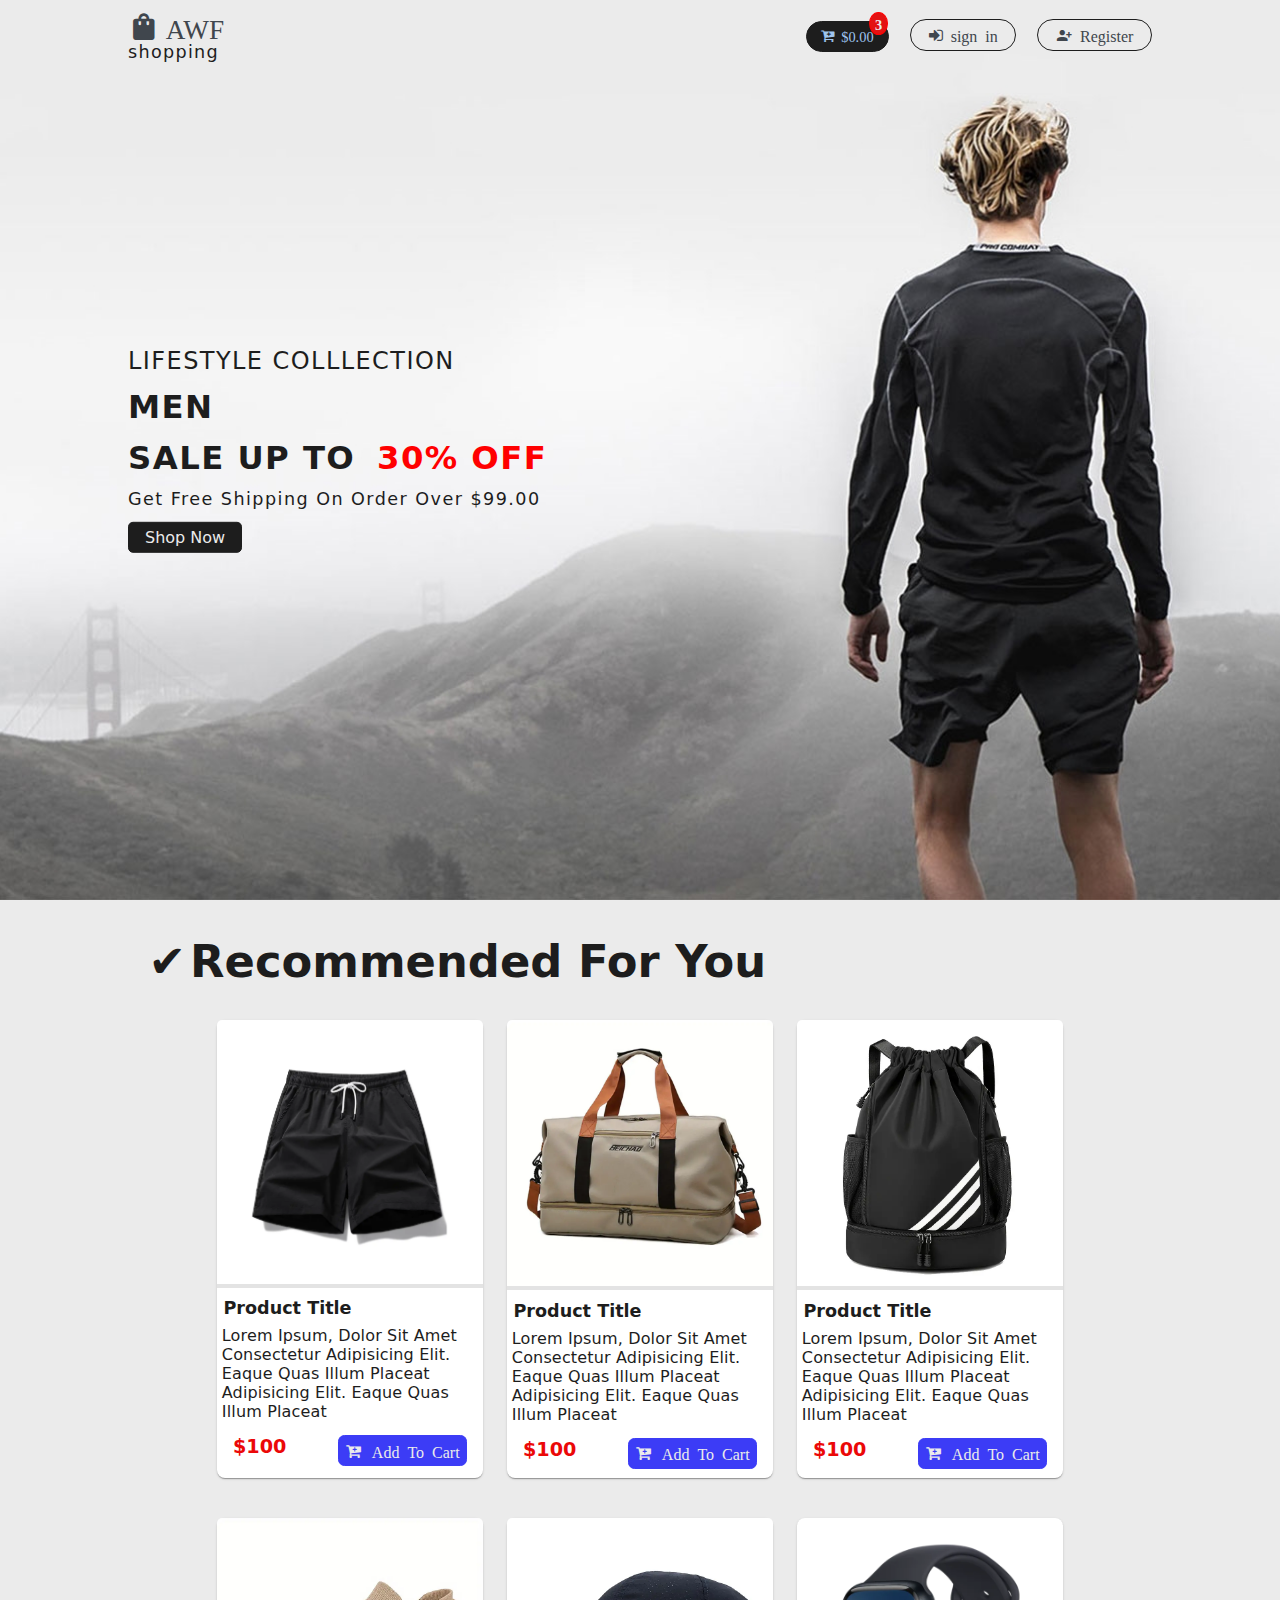
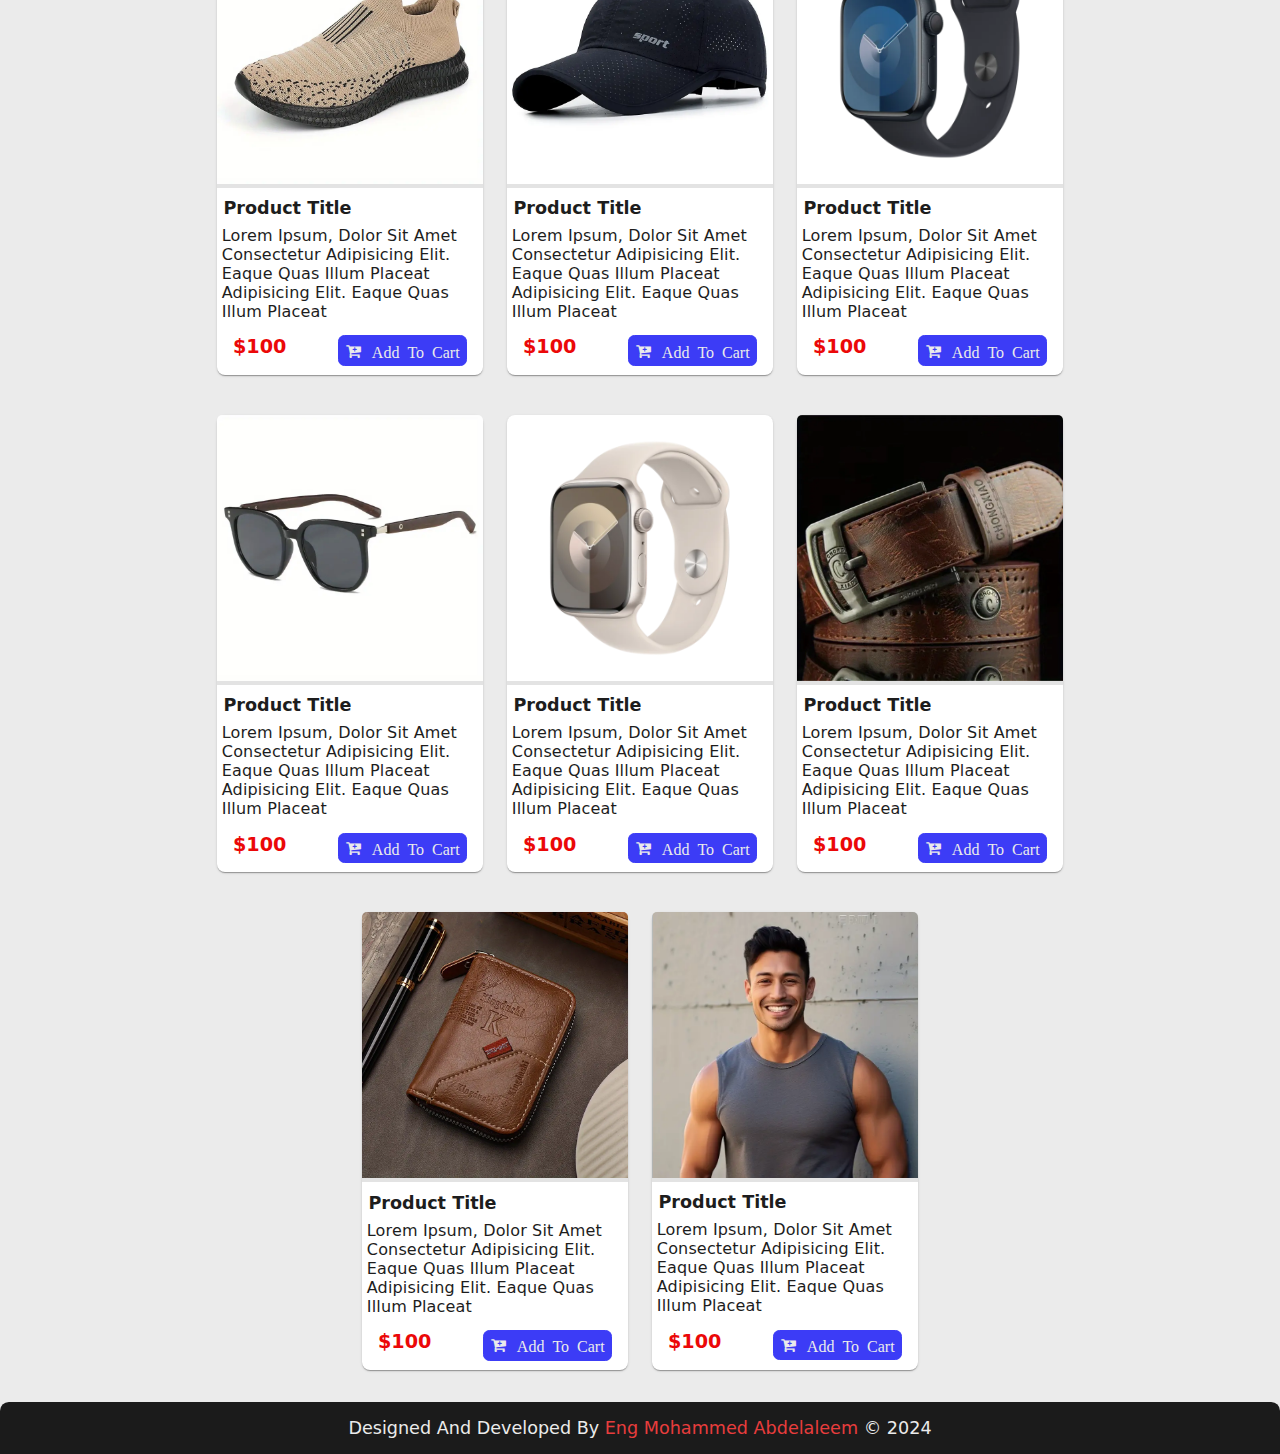
<file: index.html>
<!DOCTYPE html>
<html lang="en">
  <head>
    <meta charset="UTF-8" />
    <meta name="viewport" content="width=device-width, initial-scale=1.0" />
    <title>Home Page</title>
    <link rel="stylesheet" href="css/global.css" />

    <link rel="stylesheet" href="css/header.css" />
    <link rel="stylesheet" href="icons/style.css" />
    <link rel="stylesheet" href="css/index.css" />
    <link rel="stylesheet" href="css/footer.css" />
    <link
      rel="shortcut icon"
      href="imgs/shopping_bag.svg"
      type="image/x-icon"
    />
  </head>

  <body>
    <div class="top_img">
      <header class="flex">
        <div class="logo flex">
          <div class="icon icon-shopping_bag">
            <span class="logo_main_title">AWF</span>
          </div>
          <p class="shopping">shopping</p>
        </div>

        <nav class="links">
          <a class="cart icon icon-cart-plus" href="./pages/cart.html">
            $0.00

            <span class="num_products">3</span>
          </a>
          <a class="sign_in icon icon-sign-in" href="./pages/signIn.html">
            sign in</a
          >
          <a
            class="register icon icon-person_add_alt_1"
            href="./pages/Register.html"
          >
            Register</a
          >
        </nav>
      </header>

      <section class="content">
        <p class="margin_btm life_style">LIFESTYLE COLLLECTION</p>
        <p class="margin_btm men">MEN</p>
        <p class="margin_btm sale">
          SALE UP TO <span style="color: red; margin-left: 9px"> 30% OFF </span>
        </p>
        <p class="margin_btm free_shipping" style="font-size: 1.1rem">
          Get Free Shipping On Order Over $99.00
        </p>
        <button class="btn_shopnow">Shop Now</button>
      </section>
    </div>

    <main>
      <h1 class="recommended">
        <span style="padding-right: 4px">&#10004;</span>Recommended For You
      </h1>

      <section class="flex articles">
        <article class="card">
          <a href=""><img class="article_img" src="imgs/1.png" alt="" /></a>
          <h2 class="product_title">Product Title</h2>
          <p class="product_description">
            Lorem ipsum, dolor sit amet consectetur adipisicing elit. Eaque quas
            illum placeat adipisicing elit. Eaque quas illum placeat
          </p>
          <div class="buttom_article flex">
            <span class="product_price">$100</span>
            <button class="btn_add_to_cart icon-cart-plus">
              <span class="add_to_cart">Add To Cart</span>
            </button>
          </div>
        </article>

        <article class="card">
          <a href=""><img class="article_img" src="imgs/2.webp" alt="" /></a>
          <h2 class="product_title">Product Title</h2>
          <p class="product_description">
            Lorem ipsum, dolor sit amet consectetur adipisicing elit. Eaque quas
            illum placeat adipisicing elit. Eaque quas illum placeat
          </p>
          <div class="buttom_article flex">
            <span class="product_price">$100</span>
            <button class="btn_add_to_cart icon-cart-plus">
              <span class="add_to_cart">Add To Cart</span>
            </button>
          </div>
        </article>

        <article class="card">
          <a href="pages/product_details.html" target="_blank"
            ><img class="article_img" src="imgs/3.webp" alt=""
          /></a>
          <h2 class="product_title">Product Title</h2>
          <p class="product_description">
            Lorem ipsum, dolor sit amet consectetur adipisicing elit. Eaque quas
            illum placeat adipisicing elit. Eaque quas illum placeat
          </p>
          <div class="buttom_article flex">
            <span class="product_price">$100</span>
            <button class="btn_add_to_cart icon-cart-plus">
              <span class="add_to_cart">Add To Cart</span>
            </button>
          </div>
        </article>

        <article class="card">
          <a href=""><img class="article_img" src="imgs/4.webp" alt="" /></a>
          <h2 class="product_title">Product Title</h2>
          <p class="product_description">
            Lorem ipsum, dolor sit amet consectetur adipisicing elit. Eaque quas
            illum placeat adipisicing elit. Eaque quas illum placeat
          </p>
          <div class="buttom_article flex">
            <span class="product_price">$100</span>
            <button class="btn_add_to_cart icon-cart-plus">
              <span class="add_to_cart">Add To Cart</span>
            </button>
          </div>
        </article>

        <article class="card">
          <a href=""><img class="article_img" src="imgs/5.webp" alt="" /></a>
          <h2 class="product_title">Product Title</h2>
          <p class="product_description">
            Lorem ipsum, dolor sit amet consectetur adipisicing elit. Eaque quas
            illum placeat adipisicing elit. Eaque quas illum placeat
          </p>
          <div class="buttom_article flex">
            <span class="product_price">$100</span>
            <button class="btn_add_to_cart icon-cart-plus">
              <span class="add_to_cart">Add To Cart</span>
            </button>
          </div>
        </article>

        <article class="card">
          <a href=""><img class="article_img" src="imgs/6.webp" alt="" /></a>
          <h2 class="product_title">Product Title</h2>
          <p class="product_description">
            Lorem ipsum, dolor sit amet consectetur adipisicing elit. Eaque quas
            illum placeat adipisicing elit. Eaque quas illum placeat
          </p>
          <div class="buttom_article flex">
            <span class="product_price">$100</span>
            <button class="btn_add_to_cart icon-cart-plus">
              <span class="add_to_cart">Add To Cart</span>
            </button>
          </div>
        </article>

        <article class="card">
          <a href=""><img class="article_img" src="imgs/7.webp" alt="" /></a>
          <h2 class="product_title">Product Title</h2>
          <p class="product_description">
            Lorem ipsum, dolor sit amet consectetur adipisicing elit. Eaque quas
            illum placeat adipisicing elit. Eaque quas illum placeat
          </p>
          <div class="buttom_article flex">
            <span class="product_price">$100</span>
            <button class="btn_add_to_cart icon-cart-plus">
              <span class="add_to_cart">Add To Cart</span>
            </button>
          </div>
        </article>

        <article class="card">
          <a href=""
            ><img
              class="article_img"
              src="imgs/Apple_Watch_Series_9_GPS_45mm_Starlight.webp"
              alt=""
          /></a>
          <h2 class="product_title">Product Title</h2>
          <p class="product_description">
            Lorem ipsum, dolor sit amet consectetur adipisicing elit. Eaque quas
            illum placeat adipisicing elit. Eaque quas illum placeat
          </p>
          <div class="buttom_article flex">
            <span class="product_price">$100</span>
            <button class="btn_add_to_cart icon-cart-plus">
              <span class="add_to_cart">Add To Cart</span>
            </button>
          </div>
        </article>

        <article class="card">
          <a href=""><img class="article_img" src="imgs/belt.webp" alt="" /></a>
          <h2 class="product_title">Product Title</h2>
          <p class="product_description">
            Lorem ipsum, dolor sit amet consectetur adipisicing elit. Eaque quas
            illum placeat adipisicing elit. Eaque quas illum placeat
          </p>
          <div class="buttom_article flex">
            <span class="product_price">$100</span>
            <button class="btn_add_to_cart icon-cart-plus">
              <span class="add_to_cart">Add To Cart</span>
            </button>
          </div>
        </article>

        <article class="card">
          <a href=""
            ><img class="article_img" src="imgs/cards holder.webp" alt=""
          /></a>
          <h2 class="product_title">Product Title</h2>
          <p class="product_description">
            Lorem ipsum, dolor sit amet consectetur adipisicing elit. Eaque quas
            illum placeat adipisicing elit. Eaque quas illum placeat
          </p>
          <div class="buttom_article flex">
            <span class="product_price">$100</span>
            <button class="btn_add_to_cart icon-cart-plus">
              <span class="add_to_cart">Add To Cart</span>
            </button>
          </div>
        </article>

        <article class="card">
          <a href=""><img class="article_img" src="imgs/8.png" alt="" /></a>
          <h2 class="product_title">Product Title</h2>
          <p class="product_description">
            Lorem ipsum, dolor sit amet consectetur adipisicing elit. Eaque quas
            illum placeat adipisicing elit. Eaque quas illum placeat
          </p>
          <div class="buttom_article flex">
            <span class="product_price">$100</span>
            <button class="btn_add_to_cart icon-cart-plus">
              <span class="add_to_cart">Add To Cart</span>
            </button>
          </div>
        </article>
      </section>
    </main>

    <footer>
      <p>
        Designed and developed by
        <a
          target="_blank"
          href="https://www.linkedin.com/in/mohammed-abdelaleem-b100992a3/"
          >eng Mohammed abdelaleem</a
        >&#160;&#169;&#160;2024
      </p>
    </footer>
  </body>
</html>
</file>
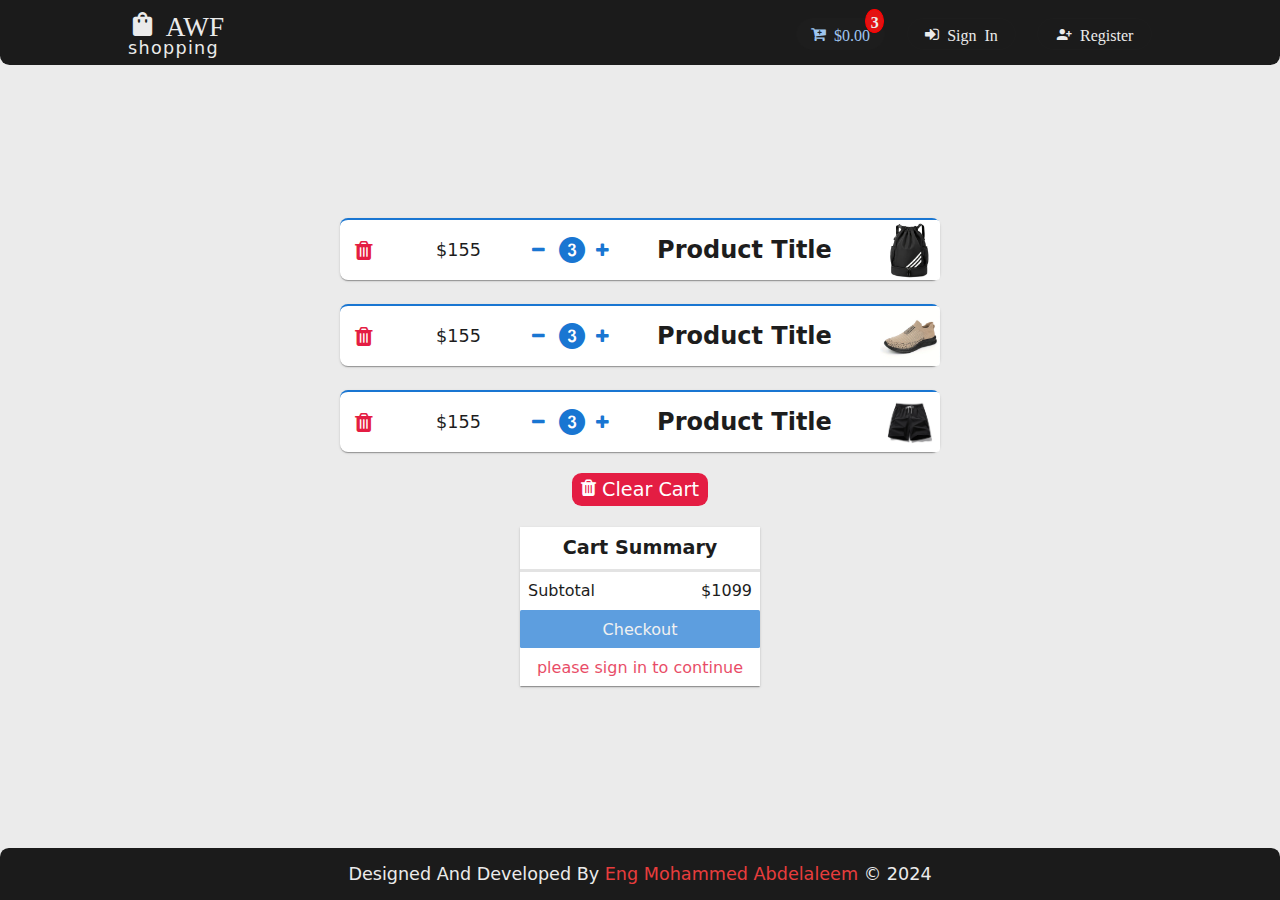
<file: pages/cart.html>
<!DOCTYPE html>
<html lang="en">
  <head>
    <meta charset="UTF-8" />
    <meta name="viewport" content="width=device-width, initial-scale=1.0" />
    <title>Order</title>
    <link
    rel="shortcut icon"
    href="../imgs/shopping_bag.svg"
    type="image/x-icon"
  />
    <link rel="stylesheet" href="../icons/style.css" />
    <link rel="stylesheet" href="../css/footer.css" />
    <link rel="stylesheet" href="../css/global.css" />
    <link rel="stylesheet" href="../css/header.css" />
    <link rel="stylesheet" href="../css/cart.css" />
  </head>

  <body>
    <header class="flex">
      <a href="../index.html" class="logo flex">
        <div class="icon icon-shopping_bag">
          <span class="logo_main_title">AWF</span>
        </div>
        <p class="shopping">shopping</p>
      </a>

      <nav class="links">
        <a class="cart icon icon-cart-plus" href="">
          $0.00

          <span class="num_products">3</span>
        </a>
        <a class="sign_in icon icon-sign-in" href="./signIn.html"> Sign In</a>
        <a class="register icon icon-person_add_alt_1" href="./Register.html"> Register</a>
      </nav>
    </header>

    <main style="text-align: center">
      <section class="orders">
        <article class="order flex">
          <button class="icon-trash"></button>

          <p class="price">$155</p>

          <div class="counter flex">
            <button class="icon-minus"></button>
            <div class="icon-number"></div>
            <button class="icon-plus"></button>
          </div>

          <h2>Product Title</h2>

          <img
            width="60"
            height="60"
            style="border-radius: 0.22rem"
            src="../imgs/3.webp"
            alt=""
          />
          <!-- you can go details page -->
        </article>

        <article class="order flex">
          <button class="icon-trash"></button>

          <p class="price">$155</p>

          <div class="counter flex">
            <button class="icon-minus"></button>
            <div class="icon-number"></div>
            <button class="icon-plus"></button>
          </div>

          <h2>Product Title</h2>

          <img
          width="60"
          height="60"
            style="border-radius: 0.22rem"
            src="../imgs/4.webp"
            alt=""
          />
        </article>

        <article class="order flex">
          <button class="icon-trash"></button>

          <p class="price">$155</p>

          <div class="counter flex">
            <button class="icon-minus"></button>
            <div class="icon-number"></div>
            <button class="icon-plus"></button>
          </div>

          <h2>Product Title</h2>

          <img
          width="60"
          height="60"
            style="border-radius: 0.22rem"
            src="../imgs/1.png"
            alt=""
          />
        </article>
      </section>

      <button class="clear_btn">
        <i class="icon-trash"></i>
        Clear Cart
      </button>

      <section class="summary">
        <h1 style="font-size: 1.2rem;padding-block: 0.6rem">Cart Summary</h1>

        <div class="flex">
          <p>Subtotal</p>
          <p>$1099</p>
        </div>

        <button disabled class="checkout">Checkout</button>
        <a href="signIn.html" class="please_signin">please sign in to continue</a>
      </section>
    </main>






    <footer>
      <p>
        Designed and developed by
        <a
          target="_blank"
          href="https://www.linkedin.com/in/mohammed-abdelaleem-b100992a3/"
          >eng Mohammed abdelaleem</a
        >&#160;&#169;&#160;2024
      </p>
    </footer>
  </body>
</html>
</file>
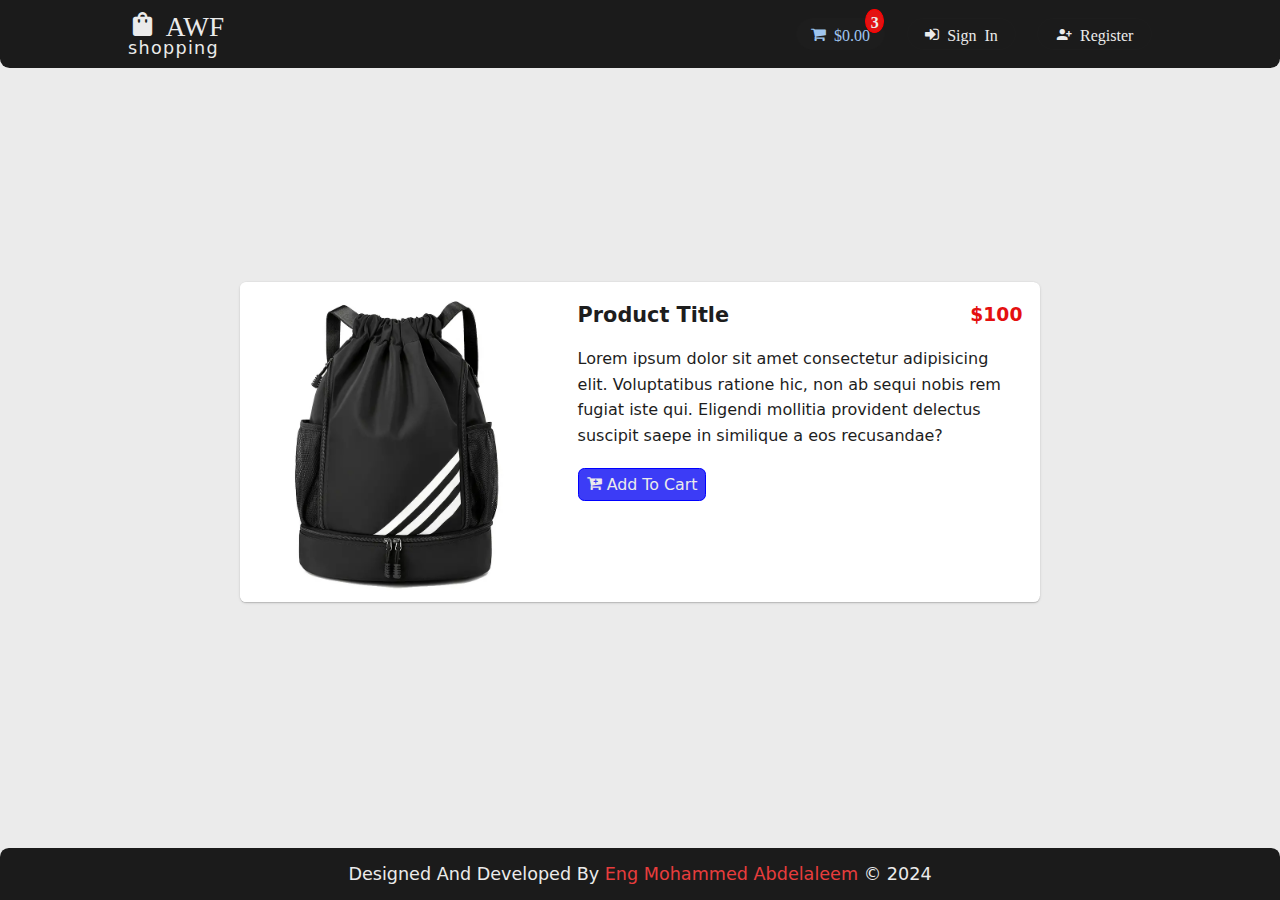
<file: pages/product_details.html>
<!DOCTYPE html>
<html lang="en">
  <head>
    <meta charset="UTF-8" />
    <meta name="viewport" content="width=device-width, initial-scale=1.0" />
    <title>Product Details</title>
    <link
    rel="shortcut icon"
    href="../imgs/shopping_bag.svg"
    type="image/x-icon"
  />
    <link rel="stylesheet" href="../icons/style.css" />
    <link rel="stylesheet" href="../css/footer.css" />
    <link rel="stylesheet" href="../css/global.css" />
    <link rel="stylesheet" href="../css/header.css" />

    <link rel="stylesheet" href="../css/product_details.css" />
  </head>

  <body>
    <header class="flex">
      <a href="../index.html" class="logo flex">
        <div class="icon icon-shopping_bag">
          <span class="logo_main_title">AWF</span>
        </div>
        <p class="shopping">shopping</p>
      </a>

      <nav class="links">
        <a class="cart icon icon-shopping-cart" href="cart.html">
          $0.00

          <span class="num_products">3</span>
        </a>
        <a class="sign_in icon icon-sign-in" href="./signIn.html">
          Sign In</a
        >
        <a class="register icon icon-person_add_alt_1" href="./Register.html"> Register</a>
      </nav>
    </header>

    <main class=" flex">
      <img src="../imgs/3.webp" alt="image here" />

      <div class="product_details">
        <div class="flex product_title_price">
          <h2 class="product_title">Product Title</h2>
          <h3 style="color: rgb(228, 16, 16)" class="product_price">$100</h3>
        </div>

        <p class="product_description">
          Lorem ipsum dolor sit amet consectetur adipisicing elit. Voluptatibus
          ratione hic, non ab sequi nobis rem fugiat iste qui. Eligendi mollitia
          provident delectus suscipit saepe in similique a eos recusandae?
        </p>

        <button class="btn_add_to_cart">
          <i class="icon-cart-plus"></i>
          <span class="add_to_cart">Add To Cart</span>
        </button>
      </div>
    </main>

    <footer>
      <p>
        Designed and developed by
        <a
          target="_blank"
          href="https://www.linkedin.com/in/mohammed-abdelaleem-b100992a3/"
          >eng Mohammed abdelaleem</a
        >&#160;&#169;&#160;2024
      </p>
    </footer>
  </body>
</html>
</file>
<file: css/global.css>
/*
=============
Colors 
=============
*/

:root {
    --bodyBG : rgb(235, 235, 235);
    --bodyFont : #1d1d1d; 
    --BGColorOnHover : #9fc5ef;
    --icon : #40464d;
    --footer_color : #1b1b1b;
    --blue_btn: #1976d2;
    --white : #fff;
    --red_btn :  #e41d43;
    --border_buttom : rgb(227, 227, 227);
    --Paper-shadow: 0px 2px 1px -1px rgba(0, 0, 0, 0.2), 0px 1px 1px 0px rgba(0, 0, 0, 0.14), 0px 1px 3px 0px rgba(0, 0, 0, 0.12);
}

body {
    background-color: var(--bodyBG);
    color: var(--bodyFont);
}

/*
=============
My Needed Classes
=============
*/

.border {
  border: 3px solid red;
}

.flex { 
    display: flex;
}

.margin_btm {
margin-bottom: .8rem;
}

/* ===============
 global style
================ */

@import url("https://fonts.googleapis.com/css2?family=Roboto:ital,wght@0,100;0,300;0,400;0,500;0,700;0,900;1,100;1,300;1,400;1,500;1,700;1,900&display=swap");

body {
  height: 100vh;
}

html {
  box-sizing: border-box; /* Tip : Box-sizing : makes width = width + margin(left + right)  ,  height = height + margin-top + margin-bottom*/
  font-family: system-ui, -apple-system, "Roboto", sans-serif;
  scroll-behavior: smooth;
}

*,
*:before,
*:after {
  box-sizing: inherit;
}

* {
  padding: 0;
  margin: 0;
}

::-webkit-scrollbar {
  width: 0.88rem;
}

::-webkit-scrollbar-track {
  border: 7px solid #292c3b;
  box-shadow: inset 0 0 2.5px 2px rgba(0, 0, 0, 0.5);
  border-radius: 4px;
  background-color: #d4d4d8;
}

::-webkit-scrollbar-thumb {
  background: #999;
  border-radius: 2px;
}

::-webkit-scrollbar-thumb:hover {
  background: #555;
}

html {
  scrollbar-color: #1D3354 #695D64; /* for Firefox */

}
a, button { 
    all: unset;
    display: inline-block;
}


a:active, button:active { 
     scale: 0.9;
}

a:hover, button:hover { 
   cursor: pointer;
}


button:disabled {
  opacity: .7;
  cursor: not-allowed;
   scale: 1;
}


main {
  width: 80%;
  margin-inline: auto ;
}

@media (width < 600px) {
  main {
    width: 100%;
  }
}



/*==================================
          for this project
====================================*/

.icon {
  color: var(--icon);
}
</file>
<file: css/header.css>
header.flex {
  justify-content: space-between;
  align-items: center;
  padding-inline: 10vw; /*left , right*/
  padding-top: .6rem;

border-radius: 0 0 .6rem .6rem; 

}



/*
======================= 
right header section
=======================
*/
header.flex .sign_in {
    margin-inline: 1rem;


    
}

header.flex .sign_in , 
header.flex .register {
    border: 1px solid var(--bodyFont);
    padding: .44rem 1.1rem;
    border-radius: 55px;
    font-size: 1rem;
    font-weight: 540;

    transition: all .3s;
}


header.flex .sign_in:hover, 
header.flex .register:hover {
    color: var(--BGColorOnHover);
background-color: var(--bodyFont);
}

.cart {
    border: 1px solid var(--bodyFont);
    padding: .44rem .9rem;
    border-radius: 55px;
    font-size: .9rem;
    font-weight: 200;
    color: var(--BGColorOnHover);
background-color: var(--bodyFont);


position: relative;
}

.num_products {
    border: 1px solid red;
    padding: .2rem .3rem  ;

    border-radius: 50%;
    color: var(--bodyBG);
    background-color: rgb(227, 18, 18);
    font-weight: 550;
    position: absolute;
    top: -10px;
    right: 0px;

}


/*
======================= 
right header section
=======================
*/

.icon-shopping_bag {
font-size: 2rem;

position: relative;

}

.logo {
flex-direction: column;

}

.logo_main_title {
    font-size: 1.7rem;
    font-weight: 500;

    position: absolute;
    right: -5px;
    bottom: 0;
    
}

.shopping {
    text-align: center;
    font-size: 1.1rem;
    letter-spacing: 1.3px;
}


/*
======================= 
Resposivity
=======================
*/

@media (width < 600px) {
    
.logo {
    display: none;
}


header.flex {
    justify-content: center;
    padding-inline: 0;

}
    
.links { /*for so much little screens*/
    display: flex;
    flex-wrap: wrap;
    justify-content: center;
    gap: 1rem;
}
}
</file>
<file: icons/style.css>
@font-face {
  font-family: 'icomoon';
  src:  url('fonts/icomoon.eot?6ohs1u');
  src:  url('fonts/icomoon.eot?6ohs1u#iefix') format('embedded-opentype'),
    url('fonts/icomoon.ttf?6ohs1u') format('truetype'),
    url('fonts/icomoon.woff?6ohs1u') format('woff'),
    url('fonts/icomoon.svg?6ohs1u#icomoon') format('svg');
  font-weight: normal;
  font-style: normal;
  font-display: block;
}

[class^="icon-"], [class*=" icon-"] {
  /* use !important to prevent issues with browser extensions that change fonts */
  font-family: 'icomoon' !important;
  speak: never;
  font-style: normal;
  font-weight: normal;
  font-variant: normal;
  text-transform: none;
  line-height: 1;

  /* Better Font Rendering =========== */
  -webkit-font-smoothing: antialiased;
  -moz-osx-font-smoothing: grayscale;
}

.icon-number:before {
  content: "\e903";
}
.icon-plus:before {
  content: "\f067";
}
.icon-minus:before {
  content: "\f068";
}
.icon-shopping-cart:before {
  content: "\f07a";
}
.icon-sign-in:before {
  content: "\f090";
}
.icon-trash:before {
  content: "\f1f8";
}
.icon-cart-plus:before {
  content: "\f217";
}
.icon-person_add_alt_1:before {
  content: "\e901";
}
.icon-shopping_bag:before {
  content: "\e900";
}
</file>
<file: css/index.css>
/*=======================
bachground Image
======================*/

div.top_img {
  height: 100vh;
  background-image: url("../imgs/bg.jpg");
  background-repeat: no-repeat;
  background-size: cover;
  background-position: center top;
  background-attachment: fixed; /*beautiful*/
  position: relative;
}

@media (width < 1000px) {
  div.top_img {
    background-position: left;
  }
}

/*=======================
Text on Image
======================*/

section.content {
  position: absolute;
  top: 50%;
  transform: translateY(-50%);
  margin-left: 10%;

  & .life_style {
    font-size: 1.5rem;
    letter-spacing: 0.09rem;
    font-weight: 444;
  }

  & .men {
    font-size: 2.02rem;
    letter-spacing: 0.09rem;
    font-weight: 800;
  }

  & .sale {
    font-size: 2.02rem;
    letter-spacing: 0.09rem;
    font-weight: 800;
  }

  & .free_shipping {
    font-size: 1.02rem;
    letter-spacing: 0.09rem;
    font-weight: 400;
  }

  & .btn_shopnow {
    border: 1px solid var(--bodyFont);
    color: var(--bodyBG);
    background-color: var(--bodyFont);
    border-radius: 5px;
    padding-block: 0.32rem;
    padding-inline: 1rem;
  }
}


/*=======================
  main (products)
======================*/

main h1.recommended {
  font-size: 2.8rem;
  margin: 2.2rem 0 2rem 2%;
}

@media (max-width: 600px) {
  main h1.recommended {
    font-size: 1.8rem;
    text-align: center;
    margin: 2rem 0;
  }
}

main .main_header {
  margin-block: 1.7rem;
}


section.articles {
  justify-content: center;
  flex-wrap: wrap;
  gap: 2.5rem 1.5rem;


  
  & article.card {
    /* width: 30%; */
    width: 266px;
    height: auto;
    /* margin-block: 2rem; */
    background-color: white;

    box-shadow: var(--Paper-shadow);
    border-radius: 8px;

    padding-bottom: 0.55rem;

    transition: all 0.2s;
  }

  & article.card:hover {
    scale: 1.01;
  }

  & .card a .article_img {
    width: 100%;
    height: auto;
    border-bottom: 4px solid var(--border_buttom);
    border-radius: 5px 5px 0 0;
  }

  & .card .product_title {
    padding-left: 0.4rem;
    font-size: 1.1rem;
    font-weight: 700;
    padding-block: 0.4rem;
  }

  & .card .product_description {
    text-transform: capitalize;
    letter-spacing: 0.01rem;
    font-size: 1rem;
    font-weight: 400;
    /* text-align: center; */
    padding: 0.1rem 0.1rem 0.9rem 0.3rem;
  }

  & .card .buttom_article {
    padding-inline: 1rem;
    justify-content: space-between;
  }

  & .card .buttom_article .product_price {
    font-size: 1.2rem;
    font-weight: 550;
    color: rgb(235, 8, 8);
  }

  & .card .buttom_article .btn_add_to_cart {
    border: 1px solid rgb(60, 60, 246);
    border-radius: 0.4rem;
    color: var(--bodyBG);
    background-color: rgb(60, 60, 246);
    padding: 0.4rem;
  }

  & .card .buttom_article .btn_add_to_cart .add_to_cart {
    font-size: 1rem;
    padding-left: 0.2rem;
  }
}
</file>
<file: css/footer.css>
footer {
    width: 100%;
    /* height: 2.9rem; */
    background-color: var(--footer_color);
    color: var(--bodyBG);
    text-align: center;
    padding-block: 1rem;
    margin-top: 2rem;
    border-radius: .55rem .55rem 0 0 ;
  
    & p {
      font-size: 1.1rem;
      font-weight: 460;
      text-transform: capitalize;
    }
  
    & p a{
      color: rgb(232, 61, 61);
    }
  
  }
</file>
<file: css/cart.css>
/*
==============================
Body : Product Details
=============================
*/

body {
    height: 100vh;
    display: grid;
    align-items: center;
    grid-template-rows:  auto 1fr auto;
}


/*
==============================
Header : 
=============================
*/

header {
   
    background-color: var(--footer_color);
    padding-bottom: 0.4rem;
}

.logo, 
.logo_main_title ,
.icon {
    color: var(--bodyBG);
}

.logo .icon {
    font-size: 1.8rem;
}

.shopping {
    font-weight: 300;

}


.logo:hover  {
scale: .9;
}

header nav a.cart {
    border: 1px solid var(--bodyFont);
    padding: .44rem .9rem;
    border-radius: 55px;
    font-size: 1rem;
    font-weight: 200;
    color: var(--BGColorOnHover);
    background-color: var(--bodyFont);

}

header.flex .links .register:hover , 
header.flex .links .sign_in:hover {

    border: 1px solid rgb(186, 197, 32, .2);
    padding: 0.5rem 1.3rem;
    background-color: rgb(73, 73, 160,.3);
}

header.flex .links .cart:hover {
    border: 1px solid rgb(152,154,189, .2); 
    padding: 0.5rem 1.1rem 0.5rem 0.7rem;
    background-color: rgb(73, 73, 160,.3);
}



/*
==============================
Section : orders
=============================
*/

section.orders {

/*
==============================
order : order
=============================
*/
    & .order.flex {
        justify-content: space-between;
        align-items: center;
        box-shadow: var(--Paper-shadow);
        border-top: .16rem solid var(--blue_btn);
        border-radius: 8px;
        background-color: var(--white);
        font-weight: 500;
        max-width: 600px;

        margin-top: 1.5rem;
        margin-inline: auto;


        &  .icon-trash {
            font-size: 1.4rem;
            color: var(--red_btn);
            padding: 2.5%;
        }

        & .price {
            font-size: 1.1rem;
            color: var(--bodyFont);

        }

        & h2 {
        font-weight: 550;

        }



        & .counter.flex {
            gap: 8px;
            color: var(--blue_btn);  
            font-size: 1rem;

            & .icon-minus, 
            & .icon_plus {
                padding: 3px;
            }


            & .icon-number {
                    font-size: 2rem;
            }
        }
    }

}


    /*
==============================
clear button
=============================
*/

.clear_btn {

    font-size: 1.2rem;
    font-weight: 500;
    background-color: var(--red_btn);
    color: var(--white);
    padding: .3rem .55rem;
    border-radius: .6rem;

    margin-block: 1.3rem;
    margin-inline: auto;
}



   /*
==============================
section summary
=============================
*/

section.summary {
    width: 240px;
background-color: var(--white);
box-shadow: var(--Paper-shadow);
margin-inline: auto;

& div.flex {
    justify-content: space-between;
    
        border-top: .19rem solid var(--border_buttom);

        padding-inline: .5rem;
        padding-block: .6rem;
        font-weight: 450;
    }


& .checkout {

    width: 100%;
    overflow: auto;
    border-radius: 0.1rem;
    color: var(--bodyBG);
    background-color: var(--blue_btn);
    padding: 0.6rem 0;
    opacity: .7;
}

& .please_signin {
    color: var(--red_btn);
    opacity: .8;
    padding: 0.6rem;

}
}
</file>
<file: css/product_details.css>
/*
==============================
Body : Product Details
=============================
*/

body {
  height: 100vh;
  display: grid;
  align-items: center;
  grid-template-rows: auto 1fr auto;
}

/*
==============================
Header : Product Details
=============================
*/

header {
  background-color: var(--footer_color);
  padding-block: 0.6rem;
}

.logo,
.logo_main_title,
.icon {
  color: var(--bodyBG);
}

.logo .icon {
  font-size: 1.8rem;
}

.shopping {
  font-weight: 300;
}

.logo:hover {
  scale: 0.9;
}

.cart {
  border: 1px solid var(--bodyFont);
  padding: 0.44rem 0.9rem;
  border-radius: 55px;
  font-size: 1rem;
  font-weight: 200;
  color: var(--BGColorOnHover);
  background-color: var(--bodyFont);
}

header.flex .links .register:hover,
header.flex .links .sign_in:hover {
  border: 1px solid rgb(186, 197, 32, 0.2);
  padding: 0.5rem 1.3rem;
  background-color: rgb(73, 73, 160, 0.3);
}

header.flex .links .cart:hover {
  border: 1px solid rgb(152, 154, 189, 0.2);
  padding: 0.5rem 1.1rem 0.5rem 0.7rem;
  background-color: rgb(73, 73, 160, 0.3);
}

/*
==============================
article : Product Details
=============================
*/

main.flex {
  max-width: 800px;
  box-shadow: 0px -1px 1px -1px rgba(0, 0, 0, 0.2),
    0px 1px 1px 0px rgba(0, 0, 0, 0.14), 0px 1px 3px 0px rgba(0, 0, 0, 0.12);
  border-radius: 0.4rem;
background-color: var(--white);
  & img {
    width: 40%;
    height: auto;
    border-radius: 0.4rem 0 0 0.4rem;
  }

  & div.product_details {
    margin-inline: 1.1rem;
    margin-block: 1.3rem;
  }

  & .product_details .product_description {
    margin-block: 1.2rem;
    line-height: 1.6rem;
    text-align: left;
  }

  & .product_details .product_title_price .product_title {
    font-size: 1.3rem;
    font-weight: bolder;
  }

  & .product_details div.product_title_price {
    justify-content: space-between;
    align-items: center;
  }

  & .product_details div.product_title_price {
    justify-content: space-between;
    align-items: center;
  }

  & .product_details .btn_add_to_cart {
    border: 1px solid blue;
    border-radius: 0.4rem;
    color: var(--bodyBG);
    background-color: rgb(60, 60, 246);
    padding: 6px 8px;
    font-size: 0.99rem;
  }
}




@media (max-width : 800px) {

    main.flex {
      /* flex-direction: column; */
      flex-wrap: wrap;

      
  & img {
    width: 260px;
    margin-inline: auto;
  }

   .product_details {
    margin-top: 2rem;
    margin-bottom: 1.3rem;
  }

    }






}
</file>
